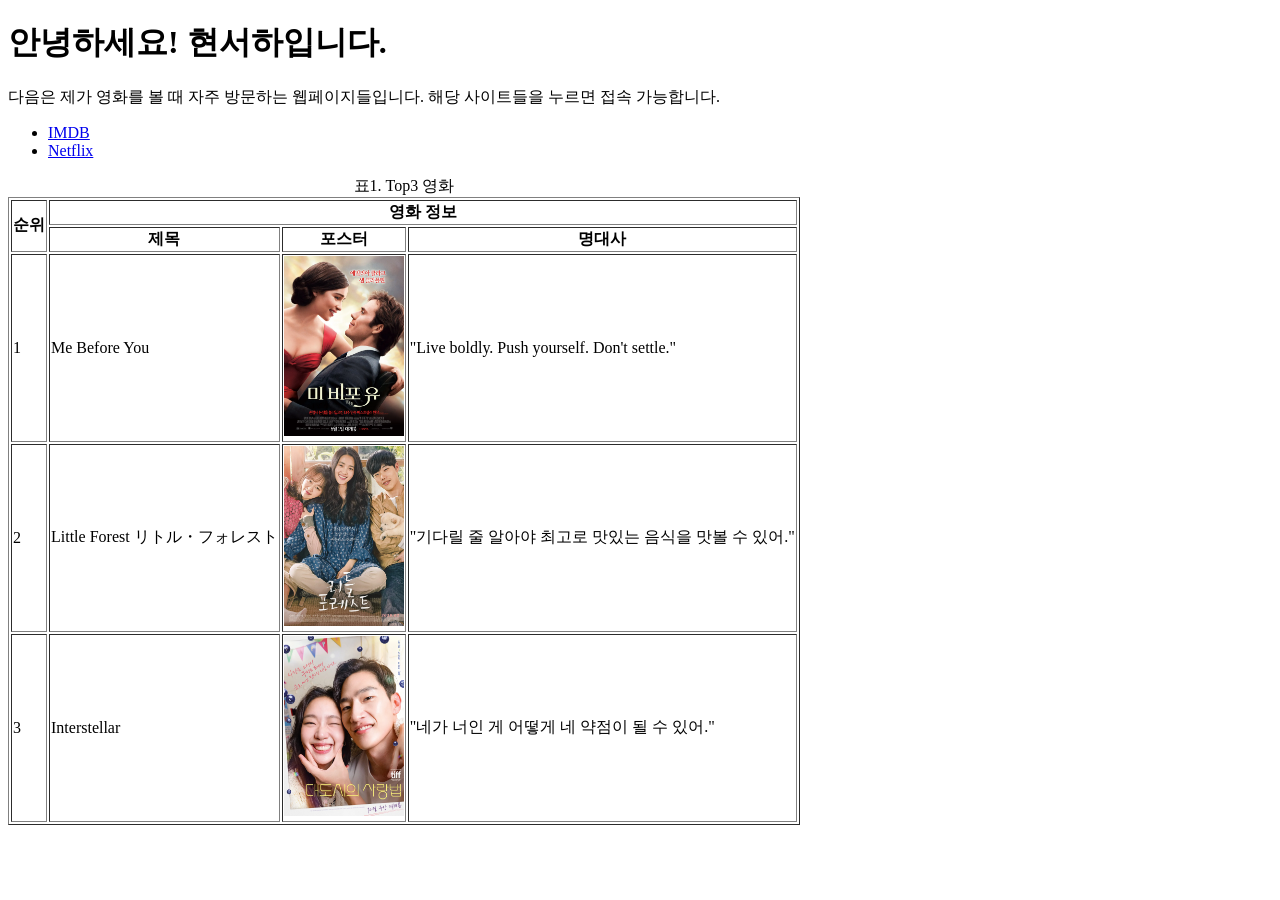
<file: LAB1/index.html>
<!DOCTYPE html>
<html lang="ko">
<head>
    <meta charset="UTF-8">
    <title>My Top 3 Favorite Movies</title>
</head>
<body>

    <h1>안녕하세요! 현서하입니다.</h1>

    <p>다음은 제가 영화를 볼 때 자주 방문하는 웹페이지들입니다. 해당 사이트들을 누르면 접속 가능합니다.</p>

    <ul>
        <li><a href = "https://www.imdb.com">IMDB</a></li>
        <li><a href = "https://www.netflix.com/kr/">Netflix</a></li>
    </ul>

    <table border = "1">
        <caption>표1. Top3 영화</caption>
        <thead>
            <tr>
                <th rowspan = "2">순위</th>
                <th colspan = "3">영화 정보</th>
            </tr>
            <tr>
                <th>제목</th>
                <th>포스터</th>
                <th>명대사</th>
            </tr>
        </thead>
        <tbody>
            <tr>
                <td>1</td>
                <td>Me Before You</td>
                <td>
                    <img
                        src = "meBeforeYou.jpg"
                        alt = "Me Before You poster"
                        width = "120"
                        height = "180"
                    />
                </td>
                <td>"Live boldly. Push yourself. Don't settle."</td>
            </tr>
            <tr>
                <td>2</td>
                <td>Little Forest リトル・フォレスト</td>
                <td>
                    <img
                        src="littleForest.jpg"
                        alt="Little Forest poster"
                        width="120"
                        height="180"
                    />
                </td>
                <td>"기다릴 줄 알아야 최고로 맛있는 음식을 맛볼 수 있어."</td>
            </tr>
            <tr>
                <td>3</td>
                <td>Interstellar</td>
                <td>
                    <img
                        src="loveInTheBigCity.jpg"
                        alt="Love in the Big City poster"
                        width="120"
                        height="180"
                    />
                </td>
                <td>"네가 너인 게 어떻게 네 약점이 될 수 있어."</td>
            </tr>
        </tbody>
    </table>

</body>
</html>
</file>
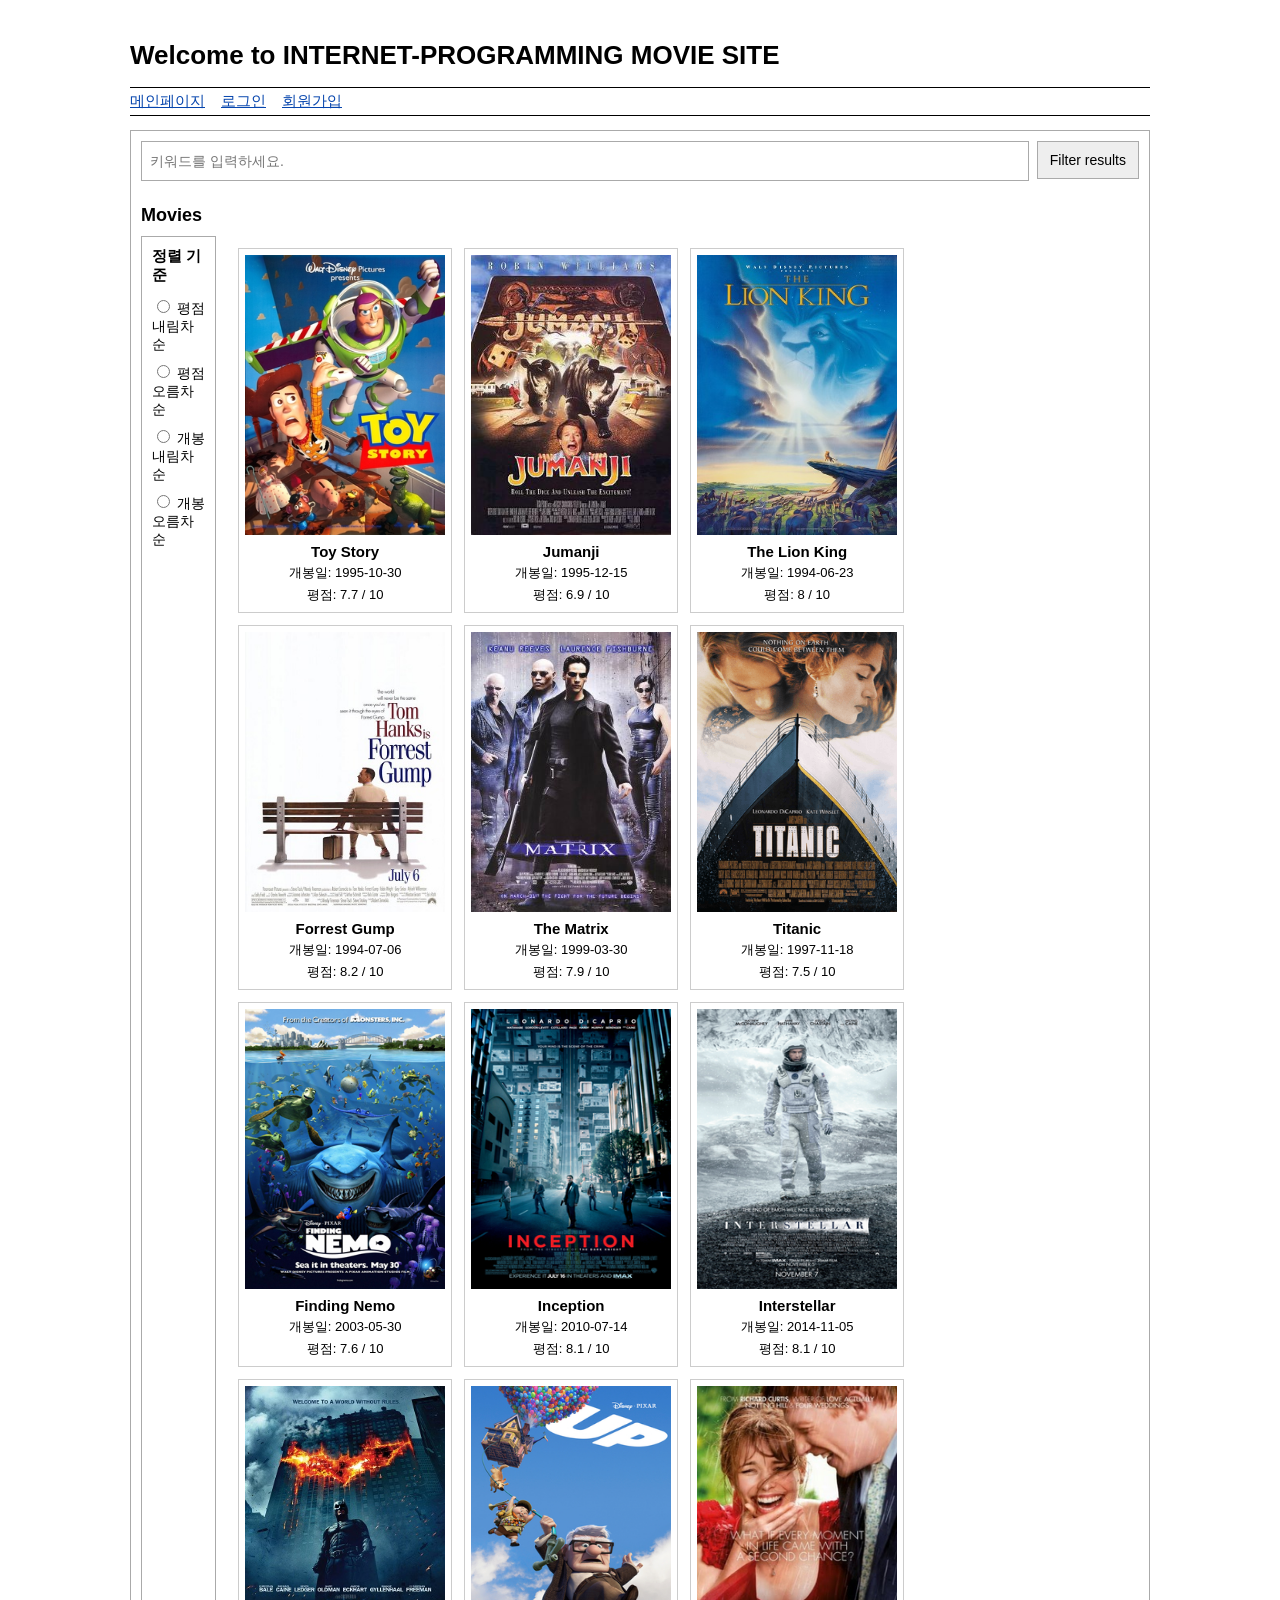
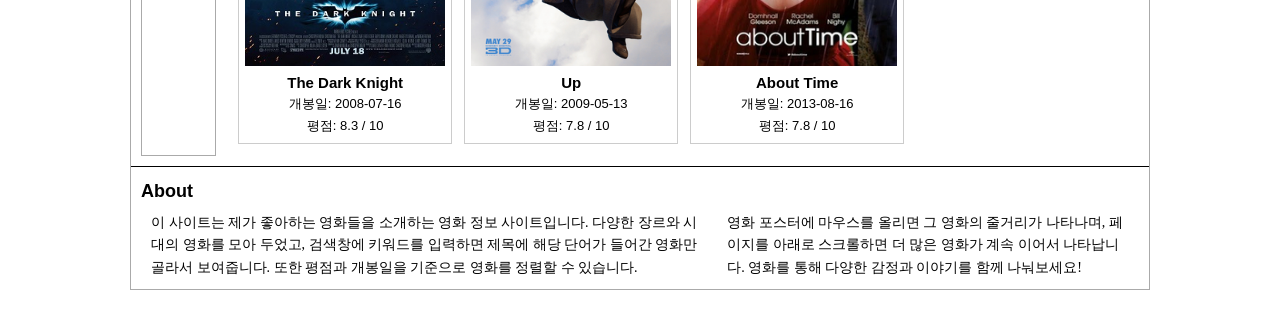
<file: LAB4/index.html>
<!DOCTYPE html>

<html>
    <head>
        <meta charset="UTF-8">
        <title>Main Page</title>
        <link rel="stylesheet" type="text/css" href="main.css">

        <script>
            // 전역 변수
            let allMovies = [];
            let viewMovies = [];
            let counter = 0;

            const PAGE_SIZE = 6;

            // 페이지가 로드되면 영화 불러오기
            document.addEventListener("DOMContentLoaded", function() {
                loadMovies();

                document.getElementById("filter-btn").addEventListener("click", applyFilter);

                let sortRadios = document.querySelectorAll(".sort-radio");
                for (let i = 0; i < sortRadios.length; i++) {
                    sortRadios[i].addEventListener("change", applyFilter);
                }

                // 무한 스크롤
                window.onscroll = function() {
                    if (window.innerHeight + window.scrollY >= document.body.offsetHeight) {
                        showNextMovies();
                    }
                };
            });

            // Fetch API로 product.json 불러오기
            function loadMovies() {
                fetch("product.json")
                    .then(checkStatus)
                    .then(response => response.json())
                    .then(processData)
                    .catch(handleError);
            }

            function checkStatus(response) {
                if (response.ok) {
                    return response;
                } else {
                    throw Error("Error in request");
                }
            }

            // 불러온 데이터 처리
            function processData(data) {
                allMovies = data;
                applyFilter();
            }

            // 에러 처리
            function handleError(error) {
                console.log("Fetch problem: " + error.message);
            }

            // 검색 + 정렬 적용
            function applyFilter() {
                let keyword = document.getElementById("search-input").value;

                let pattern = new RegExp(keyword, "i");
                viewMovies = allMovies.filter(function(movie) {
                    return movie.title.search(pattern) !== -1;
                });

                let sortValue = "";
                let sortRadios = document.querySelectorAll(".sort-radio");
                for (let i = 0; i < sortRadios.length; i++) {
                    if (sortRadios[i].checked) {
                        sortValue = sortRadios[i].value;
                    }
                }

                if (sortValue === "rating-desc") {
                    viewMovies.sort(function(a, b) { return b.rating - a.rating; });
                } else if (sortValue === "rating-asc") {
                    viewMovies.sort(function(a, b) { return a.rating - b.rating; });
                } else if (sortValue === "date-desc") {
                    viewMovies.sort(function(a, b) {
                        if (a.release_date < b.release_date) { return 1; }
                        if (a.release_date > b.release_date) { return -1; }
                        return 0;
                    });
                } else if (sortValue === "date-asc") {
                    viewMovies.sort(function(a, b) {
                        if (a.release_date < b.release_date) { return -1; }
                        if (a.release_date > b.release_date) { return 1; }
                        return 0;
                    });
                }

                document.getElementById("movie-list").innerHTML = "";
                counter = 0;
                showNextMovies();
            }

            // 무한 스크롤
            function showNextMovies() {
                let start = counter;
                let end = counter + PAGE_SIZE;
                let nextMovies = viewMovies.slice(start, end);
                counter = end;

                nextMovies.forEach(addMovieCard);
            }

            function addMovieCard(movie) {
                let card = document.createElement("div");
                card.className = "movie-card";

                let imgWrapper = document.createElement("div");
                imgWrapper.className = "movie-img-wrapper";

                let img = document.createElement("img");
                img.src = movie.poster;
                img.alt = movie.title;
                img.className = "movie-img";

                let overlay = document.createElement("div");
                overlay.className = "movie-overlay";
                overlay.innerHTML = "줄거리: " + movie.overview;

                imgWrapper.onmouseover = function() {
                    overlay.style.display = "block";
                };
                imgWrapper.onmouseout = function() {
                    overlay.style.display = "none";
                };

                imgWrapper.appendChild(img);
                imgWrapper.appendChild(overlay);

                let title = document.createElement("p");
                title.className = "movie-title";
                title.innerHTML = movie.title;

                let date = document.createElement("p");
                date.className = "movie-info";
                date.innerHTML = "개봉일: " + movie.release_date;

                let rating = document.createElement("p");
                rating.className = "movie-info";
                rating.innerHTML = "평점: " + movie.rating + " / 10";

                card.appendChild(imgWrapper);
                card.appendChild(title);
                card.appendChild(date);
                card.appendChild(rating);

                document.getElementById("movie-list").appendChild(card);
            }
        </script>
    </head>
    <body>

        <div class="header-wrapper">
            <header class="page-header-index">
                <h1 class="header-text">Welcome to INTERNET-PROGRAMMING MOVIE SITE</h1>
            </header>
        </div>

        <!-- Navigation -->
        <nav class="main-nav">
            <a href="index.html">메인페이지</a>
            <a href="login.html">로그인</a>
            <a href="signup.html">회원가입</a>
        </nav>

        <!-- Main Content Wrapper -->
        <div class="main-content">

            <!-- Search Bar -->
            <div class="search-bar">
                <input type="text" id="search-input" class="search-input"
                       placeholder="키워드를 입력하세요." />
                <button type="button" id="filter-btn" class="filter-btn">Filter results</button>
            </div>

            <!-- Movies Section -->
            <div class="movies-section">
                <h2 class="section-title">Movies</h2>

                <!-- Movies Body -->
                <div class="movies-body">

                    <!-- Sort Box -->
                    <div class="sort-box">
                        <p class="sort-title">정렬 기준</p>
                        <label class="sort-option">
                            <input type="radio" name="sort" value="rating-desc" class="sort-radio" /> 평점 내림차순
                        </label>
                        <label class="sort-option">
                            <input type="radio" name="sort" value="rating-asc" class="sort-radio" /> 평점 오름차순
                        </label>
                        <label class="sort-option">
                            <input type="radio" name="sort" value="date-desc" class="sort-radio" /> 개봉 내림차순
                        </label>
                        <label class="sort-option">
                            <input type="radio" name="sort" value="date-asc" class="sort-radio" /> 개봉 오름차순
                        </label>
                    </div>

                    <!-- Movie List (영화 카드들이 JS로 추가되는 영역) -->
                    <div class="movie-row" id="movie-list"></div>

                </div>
            </div>

            <!-- About Section -->
            <div class="about-section">
                <h2 class="section-title">About</h2>
                <!-- About Content -->
                <div class="about-content">
                    <p class="about-text">이 사이트는 제가 좋아하는 영화들을 소개하는 영화 정보 사이트입니다. 다양한 장르와 시대의 영화를 모아 두었고, 검색창에 키워드를 입력하면 제목에 해당 단어가 들어간 영화만 골라서 보여줍니다. 또한 평점과 개봉일을 기준으로 영화를 정렬할 수 있습니다.</p>
                    <p class="about-text">영화 포스터에 마우스를 올리면 그 영화의 줄거리가 나타나며, 페이지를 아래로 스크롤하면 더 많은 영화가 계속 이어서 나타납니다. 영화를 통해 다양한 감정과 이야기를 함께 나눠보세요!</p>
                </div>
            </div>
        </div>
    </body>
</html>
</file>
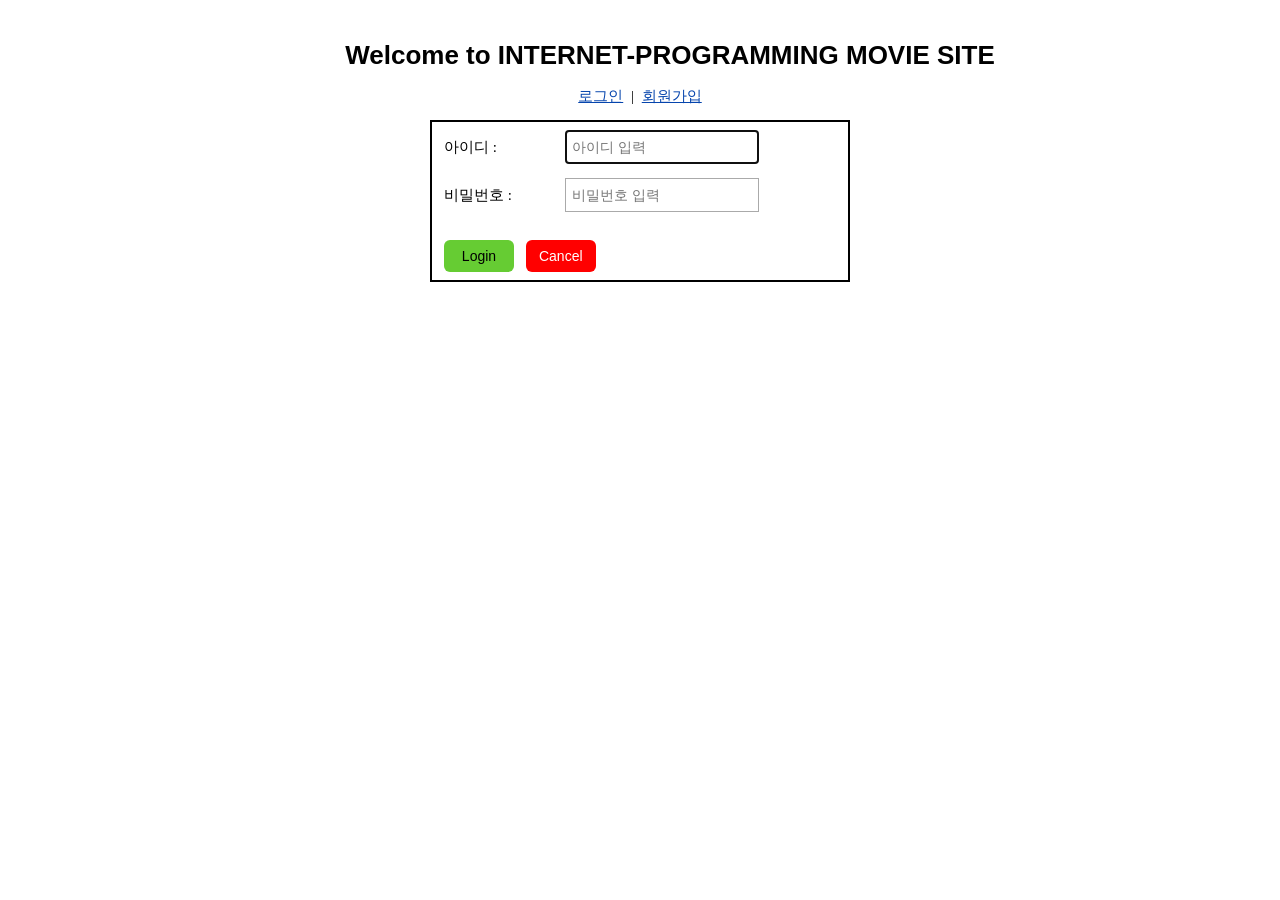
<file: LAB2/login.html>
<!DOCTYPE html>
<!-- login.html -->

<html>
    <head>
        <meta charset="UTF-8">
        <title>Movie Site - Login</title>
        <link rel="stylesheet" type="text/css" href="main.css">
    </head>
    <body>

        <!-- Page Header -->
        <header class="page-header">
            <h1>Welcome to INTERNET-PROGRAMMING MOVIE SITE</h1>
        </header>

        <!-- Navigation -->
        <nav class="nav-links">
            <a href="login.html">로그인</a>
            |
            <a href="signup.html">회원가입</a>
        </nav>

        <!-- Login Form -->
        <form method="GET" action="#">
            <table class="form-table">
                <tbody>

                    <!-- 아이디 -->
                    <tr>
                        <td><label for="userid">아이디 :</label></td>
                        <td><input type="text" id="userid" name="userid"
                                   placeholder="아이디 입력"
                                   autofocus required /></td>
                    </tr>

                    <!-- 비밀번호 -->
                    <tr>
                        <td><label for="password">비밀번호 :</label></td>
                        <td><input type="password" id="password" name="password"
                                    placeholder="비밀번호 입력"
                                   required /></td>
                    </tr>

                    <!-- 버튼 -->
                    <tr>
                        <td colspan="2" class="btn-td">
                            <input type="submit" value="Login" class="btn-signup" />
                            <input type="reset" value="Cancel" class="btn-cancel" />
                        </td>
                    </tr>
                </tbody>
            </table>
        </form>

    </body>
</html>
</file>
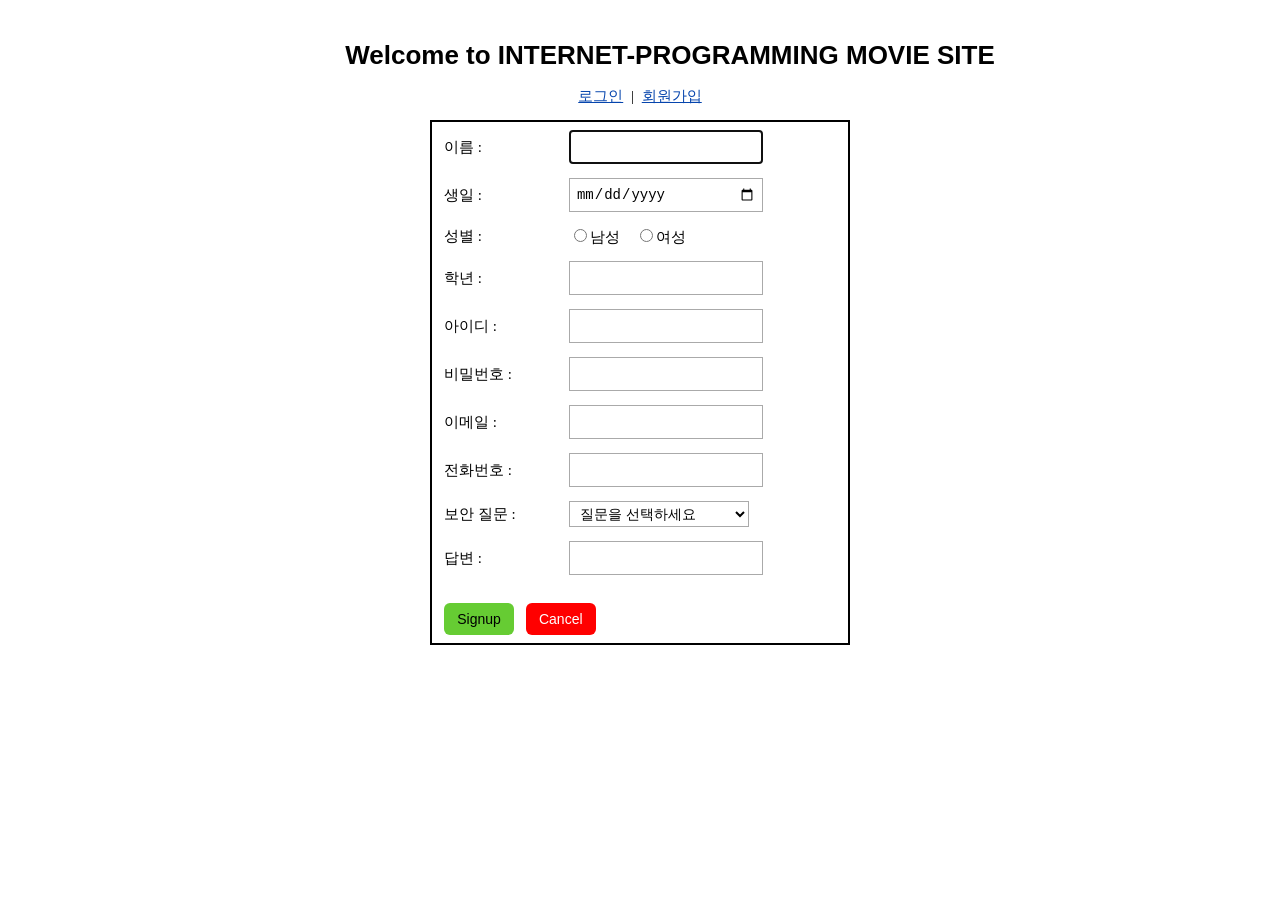
<file: LAB2/signup.html>
<!DOCTYPE html>
<!-- signup.html -->

<html>
    <head>
        <meta charset="UTF-8">
        <title>Movie Site - Sign up</title>
        <link rel="stylesheet" type="text/css" href="main.css">
    </head>
    <body>

        <!-- Page Header -->
        <header class="page-header">
            <h1>Welcome to INTERNET-PROGRAMMING MOVIE SITE</h1>
        </header>

        <!-- Navigation -->
        <nav class="nav-links">
            <a href="login.html">로그인</a>
            |
            <a href="signup.html">회원가입</a>
        </nav>

        <!-- Signup Form -->
        <form method="GET" action="#">
            <table class="form-table">
                <tbody>

                    <!-- 이름 -->
                    <tr>
                        <td><label for="name">이름 :</label></td>
                        <td><input type="text" id="name" name="name"
                                   autofocus required /></td>
                    </tr>

                    <!-- 생일 -->
                    <tr>
                        <td><label for="birthday">생일 :</label></td>
                        <td><input type="date" id="birthday" name="birthday"
                                   placeholder="연도-월-일"
                                   required /></td>
                    </tr>

                    <!-- 성별 -->
                    <tr>
                        <td>성별 :</td>
                        <td>
                            <label for="male"><input type="radio" id="male" name="gender" value="male" required />남성</label>
                            &nbsp;&nbsp;
                            <label for="female"><input type="radio" id="female" name="gender" value="female" />여성</label>
                        </td>
                    </tr>

                    <!-- 학년 -->
                    <tr>
                        <td><label for="year">학년 :</label></td>
                        <td><input type="number" id="year" name="year"
                                   min="1" max="4" step="1"
                                   class="input-spinner"
                                   required /></td>
                    </tr>

                    <!-- 아이디 -->
                    <tr>
                        <td><label for="userid">아이디 :</label></td>
                        <td><input type="text" id="userid" name="userid"
                                   required /></td>
                    </tr>

                    <!-- 비밀번호 -->
                    <tr>
                        <td><label for="password">비밀번호 :</label></td>
                        <td><input type="password" id="password" name="password"
                                   required /></td>
                    </tr>

                    <!-- 이메일 -->
                    <tr>
                        <td><label for="email">이메일 :</label></td>
                        <td><input type="email" id="email" name="email"
                                   required autocomplete="on" /></td>
                    </tr>

                    <!-- 전화번호 -->
                    <tr>
                        <td><label for="tel">전화번호 :</label></td>
                        <td><input type="tel" id="tel" name="tel"
                                   pattern="\d{3}-\d{3,4}-\d{4}"
                                   required /></td>
                    </tr>

                    <!-- 보안 질문 -->
                    <tr>
                        <td><label for="secq">보안 질문 :</label></td>
                        <td>
                            <select id="secq" name="secq" required>
                                <option value="">질문을 선택하세요</option>
                                <option value="genre">좋아하는 영화 장르는?</option>
                                <option value="city">태어난 도시는?</option>
                                <option value="school">초등학교 이름은?</option>
                                <option value="food">좋아하는 음식은?</option>
                            </select>
                        </td>
                    </tr>

                    <!-- 답변 -->
                    <tr>
                        <td><label for="answer">답변 :</label></td>
                        <td><input type="text" id="answer" name="answer"
                                   required /></td>
                    </tr>

                    <!-- 버튼 -->
                    <tr>
                        <td colspan="2" class="btn-td">
                            <input type="submit" value="Signup" class="btn-signup" />
                            <input type="reset" value="Cancel" class="btn-cancel" />
                        </td>
                    </tr>

                </tbody>
            </table>
        </form>

    </body>
</html>
</file>
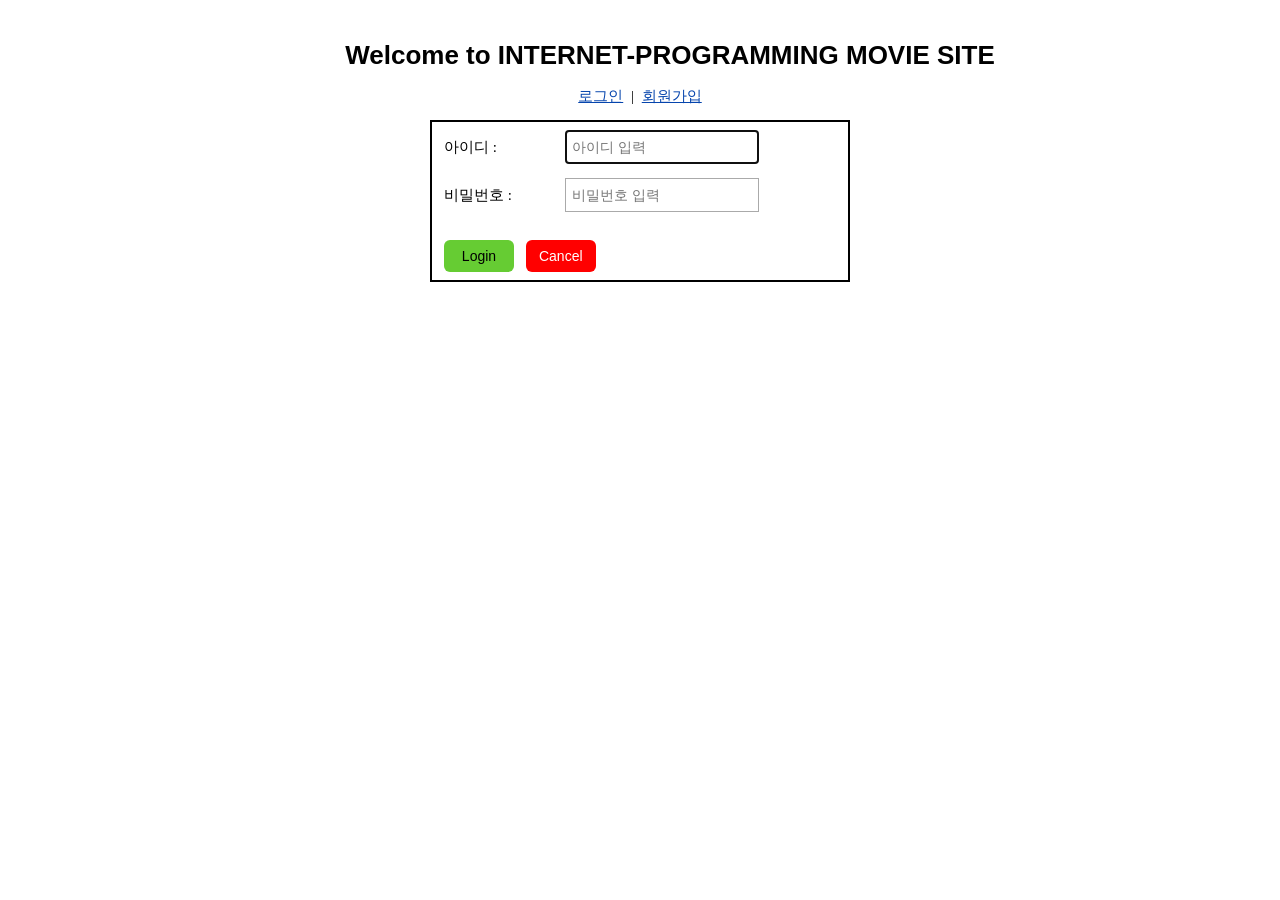
<file: LAB3/login.html>
<!DOCTYPE html>
<!-- login.html -->

<html>
    <head>
        <meta charset="UTF-8">
        <title>Login</title>
        <link rel="stylesheet" type="text/css" href="main.css">
    </head>
    <body>

        <!-- Page Header -->
        <header class="page-header">
            <h1>Welcome to INTERNET-PROGRAMMING MOVIE SITE</h1>
        </header>

        <!-- Navigation -->
        <nav class="nav-links">
            <a href="login.html">로그인</a>
            |
            <a href="signup.html">회원가입</a>
        </nav>

        <!-- Login Form -->
        <form method="GET" action="#">
            <table class="form-table">
                <tbody>

                    <!-- 아이디 -->
                    <tr>
                        <td><label for="userid">아이디 :</label></td>
                        <td><input type="text" id="userid" name="userid"
                                   placeholder="아이디 입력"
                                   autofocus required /></td>
                    </tr>

                    <!-- 비밀번호 -->
                    <tr>
                        <td><label for="password">비밀번호 :</label></td>
                        <td><input type="password" id="password" name="password"
                                    placeholder="비밀번호 입력"
                                   required /></td>
                    </tr>

                    <!-- 버튼 -->
                    <tr>
                        <td colspan="2" class="btn-td">
                            <input type="submit" value="Login" class="btn-signup" />
                            <input type="reset" value="Cancel" class="btn-cancel" />
                        </td>
                    </tr>
                </tbody>
            </table>
        </form>

    </body>
</html>
</file>
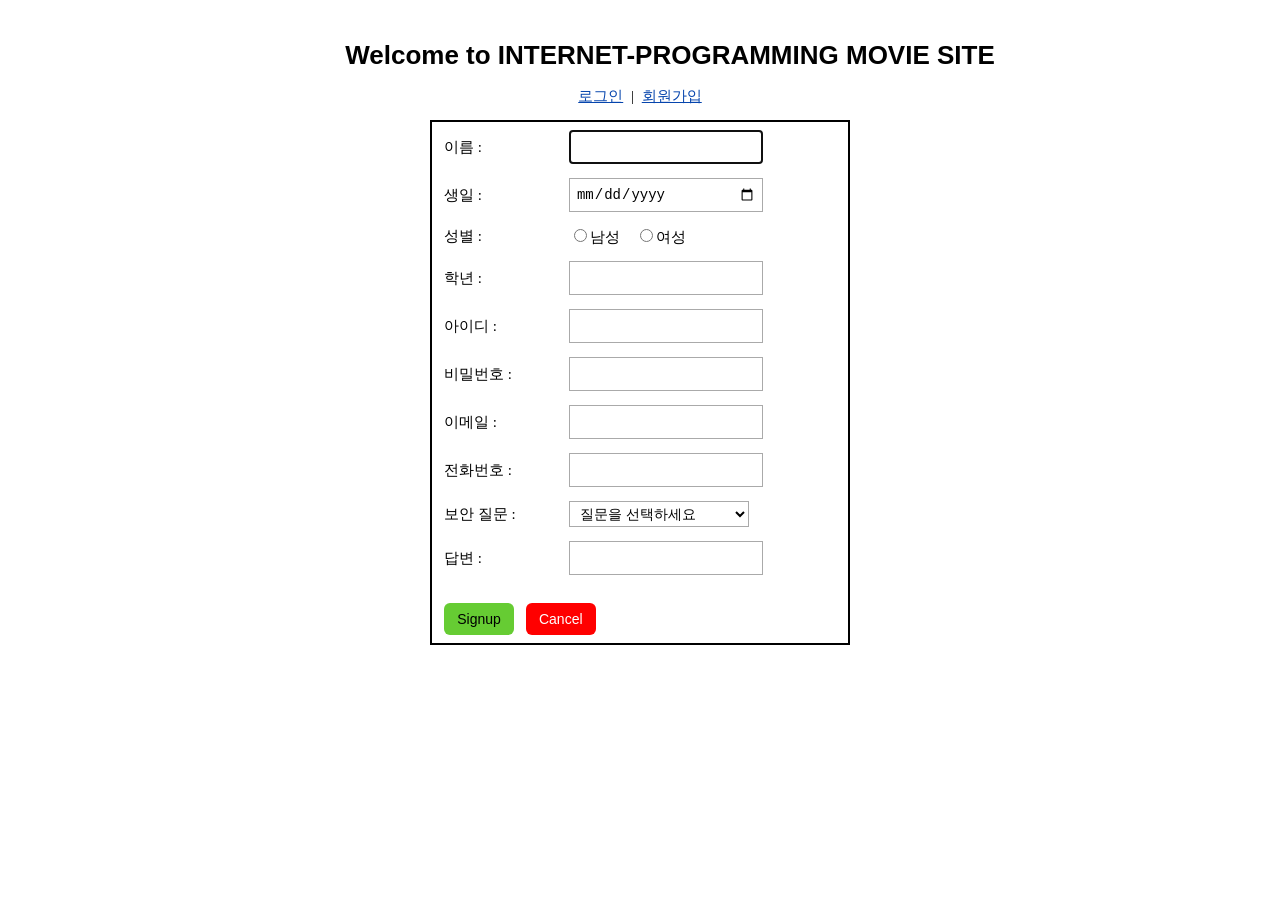
<file: LAB3/signup.html>
<!DOCTYPE html>
<!-- signup.html -->

<html>
    <head>
        <meta charset="UTF-8">
        <title>Sign up</title>
        <link rel="stylesheet" type="text/css" href="main.css">
    </head>
    <body>

        <!-- Page Header -->
        <header class="page-header">
            <h1>Welcome to INTERNET-PROGRAMMING MOVIE SITE</h1>
        </header>

        <!-- Navigation -->
        <nav class="nav-links">
            <a href="login.html">로그인</a>
            |
            <a href="signup.html">회원가입</a>
        </nav>

        <!-- Signup Form -->
        <form method="GET" action="#">
            <table class="form-table">
                <tbody>

                    <!-- 이름 -->
                    <tr>
                        <td><label for="name">이름 :</label></td>
                        <td><input type="text" id="name" name="name"
                                   autofocus required /></td>
                    </tr>

                    <!-- 생일 -->
                    <tr>
                        <td><label for="birthday">생일 :</label></td>
                        <td><input type="date" id="birthday" name="birthday"
                                   placeholder="연도-월-일"
                                   required /></td>
                    </tr>

                    <!-- 성별 -->
                    <tr>
                        <td>성별 :</td>
                        <td>
                            <label for="male"><input type="radio" id="male" name="gender" value="male" required />남성</label>
                            &nbsp;&nbsp;
                            <label for="female"><input type="radio" id="female" name="gender" value="female" />여성</label>
                        </td>
                    </tr>

                    <!-- 학년 -->
                    <tr>
                        <td><label for="year">학년 :</label></td>
                        <td><input type="number" id="year" name="year"
                                   min="1" max="4" step="1"
                                   class="input-spinner"
                                   required /></td>
                    </tr>

                    <!-- 아이디 -->
                    <tr>
                        <td><label for="userid">아이디 :</label></td>
                        <td><input type="text" id="userid" name="userid"
                                   required /></td>
                    </tr>

                    <!-- 비밀번호 -->
                    <tr>
                        <td><label for="password">비밀번호 :</label></td>
                        <td><input type="password" id="password" name="password"
                                   required /></td>
                    </tr>

                    <!-- 이메일 -->
                    <tr>
                        <td><label for="email">이메일 :</label></td>
                        <td><input type="email" id="email" name="email"
                                   required autocomplete="on" /></td>
                    </tr>

                    <!-- 전화번호 -->
                    <tr>
                        <td><label for="tel">전화번호 :</label></td>
                        <td><input type="tel" id="tel" name="tel"
                                   pattern="\d{3}-\d{3,4}-\d{4}"
                                   required /></td>
                    </tr>

                    <!-- 보안 질문 -->
                    <tr>
                        <td><label for="secq">보안 질문 :</label></td>
                        <td>
                            <select id="secq" name="secq" required>
                                <option value="">질문을 선택하세요</option>
                                <option value="genre">좋아하는 영화 장르는?</option>
                                <option value="city">태어난 도시는?</option>
                                <option value="school">초등학교 이름은?</option>
                                <option value="food">좋아하는 음식은?</option>
                            </select>
                        </td>
                    </tr>

                    <!-- 답변 -->
                    <tr>
                        <td><label for="answer">답변 :</label></td>
                        <td><input type="text" id="answer" name="answer"
                                   required /></td>
                    </tr>

                    <!-- 버튼 -->
                    <tr>
                        <td colspan="2" class="btn-td">
                            <input type="submit" value="Signup" class="btn-signup" />
                            <input type="reset" value="Cancel" class="btn-cancel" />
                        </td>
                    </tr>

                </tbody>
            </table>
        </form>

    </body>
</html>
</file>
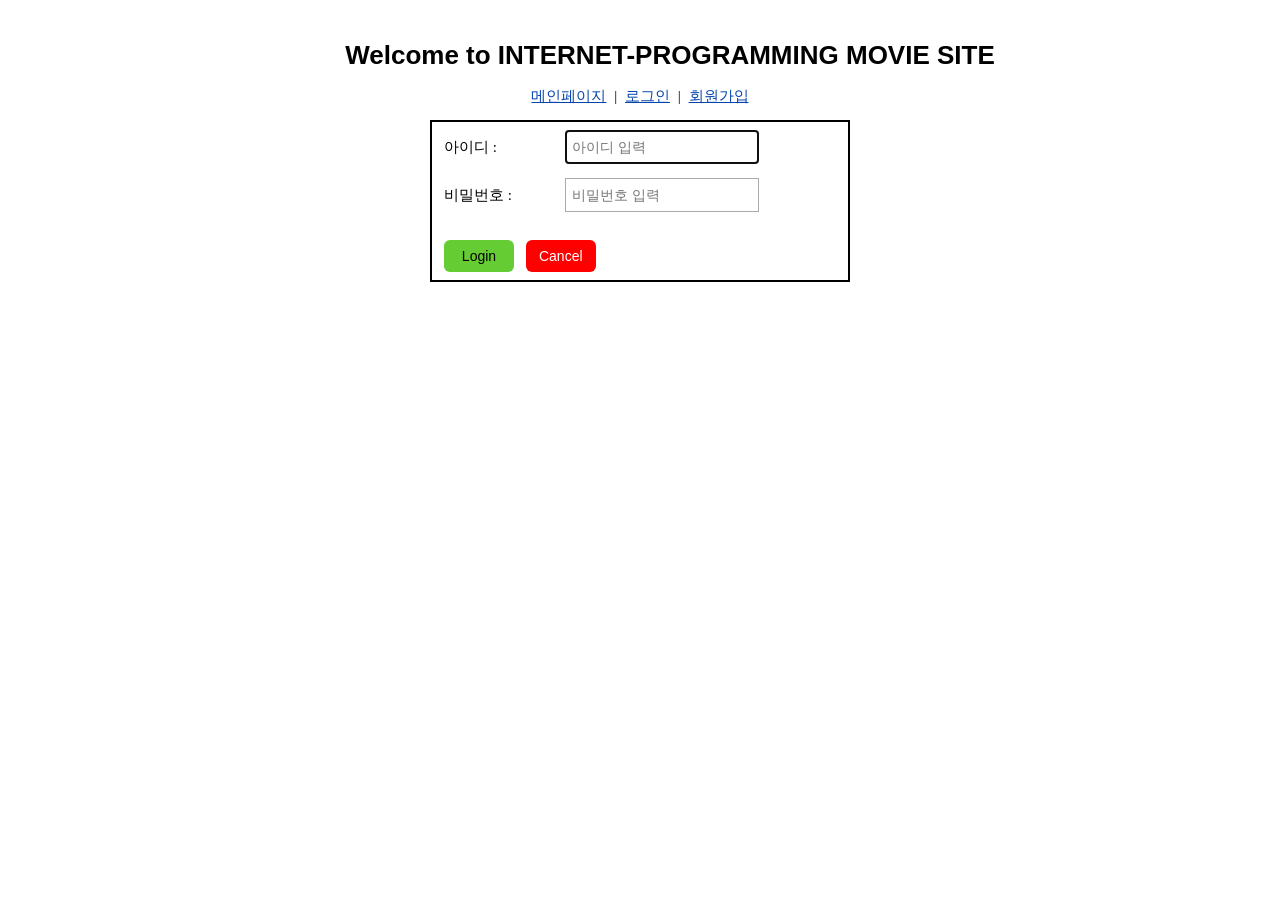
<file: LAB4/login.html>
<!DOCTYPE html>

<html>
    <head>
        <meta charset="UTF-8">
        <title>Login</title>
        <link rel="stylesheet" type="text/css" href="main.css">
    </head>
    <body>

        <header class="page-header">
            <h1>Welcome to INTERNET-PROGRAMMING MOVIE SITE</h1>
        </header>

        <nav class="nav-links">
            <a href="index.html">메인페이지</a>
            |
            <a href="login.html">로그인</a>
            |
            <a href="signup.html">회원가입</a>
        </nav>

        <form method="GET" action="#">
            <table class="form-table">
                <tbody>

                    <!-- 아이디 -->
                    <tr>
                        <td><label for="userid">아이디 :</label></td>
                        <td><input type="text" id="userid" name="userid"
                                   placeholder="아이디 입력"
                                   autofocus required /></td>
                    </tr>

                    <!-- 비밀번호 -->
                    <tr>
                        <td><label for="password">비밀번호 :</label></td>
                        <td><input type="password" id="password" name="password"
                                    placeholder="비밀번호 입력"
                                   required /></td>
                    </tr>

                    <!-- 버튼 -->
                    <tr>
                        <td colspan="2" class="btn-td">
                            <input type="submit" value="Login" class="btn-signup" />
                            <input type="reset" value="Cancel" class="btn-cancel" />
                        </td>
                    </tr>
                </tbody>
            </table>
        </form>

    </body>
</html>
</file>
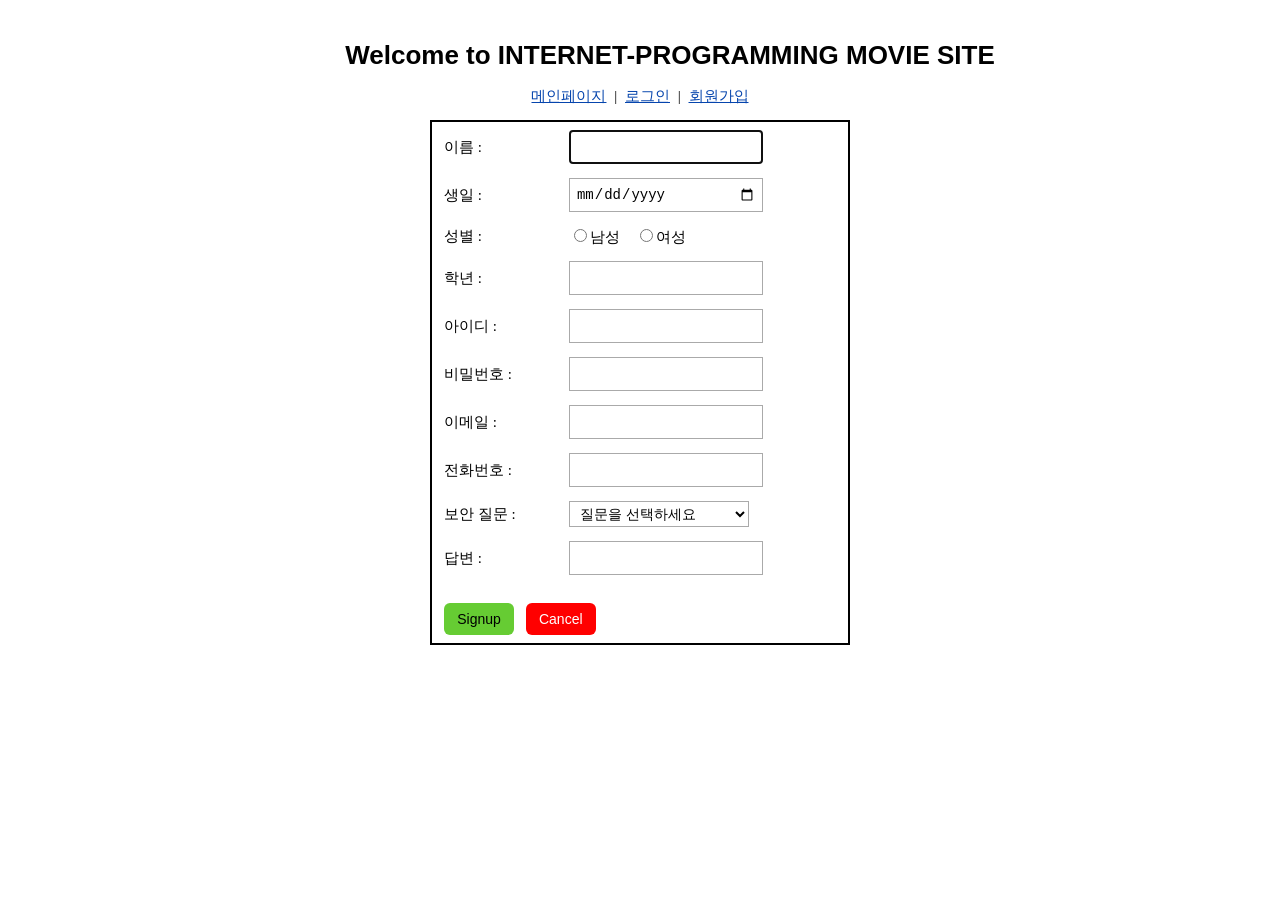
<file: LAB4/signup.html>
<!DOCTYPE html>

<html>
    <head>
        <meta charset="UTF-8">
        <title>Sign up</title>
        <link rel="stylesheet" type="text/css" href="main.css">
    </head>
    <body>

        <header class="page-header">
            <h1>Welcome to INTERNET-PROGRAMMING MOVIE SITE</h1>
        </header>

        <nav class="nav-links">
            <a href="index.html">메인페이지</a>
            |
            <a href="login.html">로그인</a>
            |
            <a href="signup.html">회원가입</a>
        </nav>

        <form method="GET" action="#">
            <table class="form-table">
                <tbody>

                    <!-- 이름 -->
                    <tr>
                        <td><label for="name">이름 :</label></td>
                        <td><input type="text" id="name" name="name"
                                   autofocus required /></td>
                    </tr>

                    <!-- 생일 -->
                    <tr>
                        <td><label for="birthday">생일 :</label></td>
                        <td><input type="date" id="birthday" name="birthday"
                                   placeholder="연도-월-일"
                                   required /></td>
                    </tr>

                    <!-- 성별 -->
                    <tr>
                        <td>성별 :</td>
                        <td>
                            <label for="male"><input type="radio" id="male" name="gender" value="male" required />남성</label>
                            &nbsp;&nbsp;
                            <label for="female"><input type="radio" id="female" name="gender" value="female" />여성</label>
                        </td>
                    </tr>

                    <!-- 학년 -->
                    <tr>
                        <td><label for="year">학년 :</label></td>
                        <td><input type="number" id="year" name="year"
                                   min="1" max="4" step="1"
                                   class="input-spinner"
                                   required /></td>
                    </tr>

                    <!-- 아이디 -->
                    <tr>
                        <td><label for="userid">아이디 :</label></td>
                        <td><input type="text" id="userid" name="userid"
                                   required /></td>
                    </tr>

                    <!-- 비밀번호 -->
                    <tr>
                        <td><label for="password">비밀번호 :</label></td>
                        <td><input type="password" id="password" name="password"
                                   required /></td>
                    </tr>

                    <!-- 이메일 -->
                    <tr>
                        <td><label for="email">이메일 :</label></td>
                        <td><input type="email" id="email" name="email"
                                   required autocomplete="on" /></td>
                    </tr>

                    <!-- 전화번호 -->
                    <tr>
                        <td><label for="tel">전화번호 :</label></td>
                        <td><input type="tel" id="tel" name="tel"
                                   pattern="\d{3}-\d{3,4}-\d{4}"
                                   required /></td>
                    </tr>

                    <!-- 보안 질문 -->
                    <tr>
                        <td><label for="secq">보안 질문 :</label></td>
                        <td>
                            <select id="secq" name="secq" required>
                                <option value="">질문을 선택하세요</option>
                                <option value="genre">좋아하는 영화 장르는?</option>
                                <option value="city">태어난 도시는?</option>
                                <option value="school">초등학교 이름은?</option>
                                <option value="food">좋아하는 음식은?</option>
                            </select>
                        </td>
                    </tr>

                    <!-- 답변 -->
                    <tr>
                        <td><label for="answer">답변 :</label></td>
                        <td><input type="text" id="answer" name="answer"
                                   required /></td>
                    </tr>

                    <!-- 버튼 -->
                    <tr>
                        <td colspan="2" class="btn-td">
                            <input type="submit" value="Signup" class="btn-signup" />
                            <input type="reset" value="Cancel" class="btn-cancel" />
                        </td>
                    </tr>

                </tbody>
            </table>
        </form>

    </body>
</html>
</file>
<file: LAB4/main.css>
/* ===== Body & General ===== */
body {
    font-family: 'Times New Roman', Times, serif;
    font-size: 16px;
    background-color: #ffffff;
    margin: 0;
    padding: 30px;
    color: #000000;
    text-align: center;
}

/* ===== Header Animation ===== */
.header-wrapper {
    width: 1020px;
    margin: 0 auto;
    overflow: hidden;
}

.page-header-index {
    text-align: left;
    background-color: #ffffff;
    padding: 10px 0;
    margin-bottom: 6px;
    border: none;
    width: 100%;
}

.page-header {
    text-align: center;
    background-color: #ffffff;
    padding: 10px 30px;
    margin-bottom: 6px;
    border: none;
    width: 100%;
}

.page-header h1 {
    font-size: 26px;
    font-family: 'Arial', 'Helvetica', sans-serif;
    color: #000000;
    margin: 0;
}

.header-text {
    font-size: 26px;
    font-family: 'Arial', 'Helvetica', sans-serif;
    color: #000000;
    margin: 0;
    animation-name: slideFromRight;
    animation-duration: 2s;
    animation-timing-function: ease-out;
}

@keyframes slideFromRight {
    from {
        transform: translateX(100%);
    }
    to {
        transform: translateX(0%);
    }
}

/* ===== Navigation ===== */
.main-nav {
    display: flex;
    flex-direction: row;
    flex-wrap: nowrap;
    justify-content: flex-start;
    width: 1020px;
    margin: 0 auto 14px auto;
    border-top: 1px solid #000000;
    border-bottom: 1px solid #000000;
    padding: 4px 0;
}

.main-nav a {
    flex-grow: 0;
    color: #0645ad;
    text-decoration: underline;
    margin-right: 16px;
    font-size: 15px;
    font-family: 'Arial', sans-serif;
}

.main-nav a:hover {
    color: #cc0000;
}

/* ===== Main Content Wrapper ===== */
.main-content {
    display: flex;
    flex-direction: column;
    width: 1018px;
    margin: 0 auto;
    border: 1px solid #aaaaaa;
}

/* ===== Movies Section ===== */
.movies-section {
    display: flex;
    flex-direction: column;
    border-bottom: 1px solid #000000;
    padding: 10px;
}

.section-title {
    font-size: 18px;
    font-family: 'Arial', sans-serif;
    font-weight: bold;
    text-align: left;
    margin: 4px 0 10px 0;
}

/* ===== Search Bar ===== */
.search-bar {
    display: flex;
    flex-direction: row;
    justify-content: flex-start;
    padding: 10px;
}

.search-input {
    flex-grow: 1;
    font-size: 14px;
    padding: 6px 8px;
    border: 1px solid #aaaaaa;
    height: 26px;
}

.filter-btn {
    font-size: 14px;
    font-family: 'Arial', sans-serif;
    padding: 6px 12px;
    margin-left: 8px;
    border: 1px solid #aaaaaa;
    background-color: #eeeeee;
    height: 38px;
}

.filter-btn:hover {
    background-color: #dddddd;
}

/* ===== Movies Body ===== */
.movies-body {
    display: flex;
    flex-direction: row;
    flex-wrap: nowrap;
}

/* ===== Sort Box ===== */
.sort-box {
    display: flex;
    flex-direction: column;
    width: 160px;
    border: 1px solid #aaaaaa;
    padding: 10px;
    margin-right: 10px;
}

.sort-title {
    font-size: 15px;
    font-family: 'Arial', sans-serif;
    font-weight: bold;
    text-align: left;
    margin: 0 0 8px 0;
}

.sort-option {
    font-size: 14px;
    font-family: 'Arial', sans-serif;
    text-align: left;
    margin: 4px 0;
}

/* ===== Movie Cards Row ===== */
.movie-row {
    display: flex;
    flex-direction: row;
    flex-wrap: wrap;
    justify-content: flex-start;
    flex-grow: 1;
    padding: 6px;
}

/* ===== Movie Card ===== */
.movie-card {
    display: flex;
    flex-direction: column;
    border: 1px solid #cccccc;
    width: 200px;
    margin: 6px;
    padding: 6px;
}

/* ===== Movie Image Wrapper ===== */
.movie-img-wrapper {
    position: relative;
    display: inline-block;
}

.movie-img {
    width: 200px;
    height: 280px;
    display: block;
}

/* hover 하면 나타나는 줄거리 오버레이 */
.movie-overlay {
    position: absolute;
    top: 0;
    left: 0;
    right: 0;
    bottom: 0;
    background-color: #000000;
    color: #ffffff;
    font-size: 13px;
    font-family: 'Arial', sans-serif;
    line-height: 1.5;
    text-align: left;
    display: none;
    padding: 12px;
}

.movie-title {
    font-size: 15px;
    font-family: 'Arial', sans-serif;
    font-weight: bold;
    text-align: center;
    margin: 8px 0 2px 0;
}

.movie-info {
    font-size: 13px;
    font-family: 'Arial', sans-serif;
    text-align: center;
    margin: 2px 0;
}

/* ===== About Section ===== */
.about-section {
    padding: 10px;
}

.about-content {
    display: flex;
    flex-direction: row;
    justify-content: space-between;
    text-align: left;
}

.about-text {
    flex-grow: 1;
    font-size: 14px;
    line-height: 1.6;
    margin: 0 10px;
}

/* ===== Navigation Links (for login/signup) ===== */
.nav-links {
    text-align: center;
    margin: 6px auto 14px auto;
    font-size: 15px;
}

.nav-links a {
    color: #0645ad;
    text-decoration: underline;
    margin: 0 4px;
}

.nav-links a:hover {
    color: #cc0000;
}

.nav-separator {
    color: #000000;
}

/* ===== Form Container Box ===== */
.form-container {
    width: 420px;
    margin: 0 auto;
    padding: 20px 40px 30px 40px;
    background-color: #ffffff;
    border: 2px solid #000000;
    text-align: left;
}

/* ===== Form Table ===== */
.form-table {
    border: 2px solid #000000;
    margin: auto;
    width: 420px;
}

.form-table td {
    padding: 6px 10px;
    font-size: 15px;
    text-align: left;
}

.form-table td input[type="text"],
.form-table td input[type="password"],
.form-table td input[type="email"],
.form-table td input[type="date"],
.form-table td input[type="tel"],
.form-table td input[type="number"],
.form-table td select {
    width: 180px;
    padding: 3px 6px;
    font-size: 14px;
    border: 1px solid #aaaaaa;
    height: 26px;
    background-color: #ffffff;
}

/* ===== Button TD ===== */
.form-table td.btn-td {
    text-align: left;
    padding-top: 20px;
}

/* ===== Form Row ===== */
.form-row {
    margin-bottom: 14px;
    font-size: 15px;
}

.form-row label {
    display: inline-block;
    width: 90px;
    font-family: 'Arial', sans-serif;
    color: #000000;
}

.form-row input[type="text"],
.form-row input[type="password"],
.form-row input[type="email"],
.form-row input[type="date"],
.form-row input[type="tel"],
.form-row input[type="number"],
.form-row input[type="search"],
.form-row select,
.form-row input[type="time"] {
    width: 180px;
    padding: 3px 6px;
    font-size: 14px;
    border: 1px solid #aaaaaa;
    height: 26px;
    background-color: #ffffff;
}

/* ===== Radio Buttons ===== */
.form-row .radio-group {
    display: inline-block;
    width: 180px;
}

/* ===== Buttons ===== */
.btn-signup {
    background-color: #66cc33;
    color: #000000;
    font-size: 14px;
    font-family: 'Arial', sans-serif;
    border: none;
    padding: 7px 12px;
    margin-right: 8px;
    height: 32px;
    width: 70px;
    border-radius: 6px;
}

.btn-cancel {
    background-color: #ff0000;
    color: #ffffff;
    font-size: 14px;
    font-family: 'Arial', sans-serif;
    border: none;
    padding: 7px 12px;
    height: 32px;
    width: 70px;
    border-radius: 6px;
}

.btn-signup:hover {
    background-color: #55bb22;
}

.btn-cancel:hover {
    background-color: #cc0000;
}

.btn-row {
    margin-top: 20px;
    text-align: left;
    padding-left: 0px;
}

/* MEDIA QUERIES */
/* ===== Case 1: ~ 480px ===== */
@media (max-width: 480px) {
    body {
        padding: 10px;
    }

    .header-wrapper {
        width: 100%;
    }

    .main-nav {
        width: 100%;
        flex-direction: column;
    }

    .main-nav a {
        margin: 4px 0;
    }

    .main-content {
        width: 100%;
    }

    .movies-body {
        flex-direction: column;
    }

    .sort-box {
        width: auto;
        margin-right: 0;
        margin-bottom: 10px;
    }

    .movie-card {
        width: 100%;
        margin: 6px 0;
    }

    .about-content {
        flex-direction: column;
    }

    .about-text {
        margin: 0 0 10px 0;
    }
}

/* ===== Case 2: 481px ~ 800px ===== */
@media (min-width: 481px) and (max-width: 800px) {
    body {
        padding: 15px;
    }

    .header-wrapper {
        width: 100%;
    }

    .main-nav {
        width: 100%;
        flex-direction: column;
    }

    .main-nav a {
        margin: 4px 0;
    }

    .main-content {
        width: 100%;
    }

    .movies-body {
        flex-direction: column;
    }

    .sort-box {
        width: auto;
        margin-right: 0;
        margin-bottom: 10px;
    }

    .about-content {
        flex-direction: column;
    }

    .about-text {
        margin: 0 0 10px 0;
    }
}

/* ===== Case 3: 801px ~ ===== */
@media (min-width: 801px) {
    .header-wrapper {
        width: 1020px;
    }

    .main-nav {
        width: 1020px;
        flex-direction: row;
    }

    .main-content {
        width: 1018px;
    }

    .movies-body {
        flex-direction: row;
    }

    .about-content {
        flex-direction: row;
    }
}
</file>
<file: LAB2/main.css>
/* main.css */

/* ===== Body & General ===== */
body {
    font-family: 'Times New Roman', Times, serif;
    font-size: 16px;
    background-color: #ffffff;
    margin: 0;
    padding: 30px;
    color: #000000;
    text-align: center;
}

/* ===== Page Header / Title ===== */
.page-header {
    text-align: center;
    background-color: #ffffff;
    padding: 10px 30px;
    margin-bottom: 6px;
    border: none;
    width: 100%;
}

.page-header h1 {
    font-size: 26px;
    font-family: 'Arial', 'Helvetica', sans-serif;
    color: #000000;
    margin: 0;
}

/* ===== Navigation Links ===== */
.nav-links {
    text-align: center;
    margin: 6px auto 14px auto;
    font-size: 15px;
}

.nav-links a {
    color: #0645ad;
    text-decoration: underline;
    margin: 0 4px;
}

.nav-links a:hover {
    color: #cc0000;
}

.nav-separator {
    color: #000000;
}

/* ===== Form Container Box ===== */
.form-container {
    width: 420px;
    margin: 0 auto;
    padding: 20px 40px 30px 40px;
    background-color: #ffffff;
    border: 2px solid #000000;
    text-align: left;
}

/* ===== Form Table ===== */
.form-table {
    border: 2px solid #000000;
    margin: auto;
    width: 420px;
}

.form-table td {
    padding: 6px 10px;
    font-size: 15px;
    text-align: left;
}

.form-table td input[type="text"],
.form-table td input[type="password"],
.form-table td input[type="email"],
.form-table td input[type="date"],
.form-table td input[type="tel"],
.form-table td input[type="number"],
.form-table td select {
    width: 180px;
    padding: 3px 6px;
    font-size: 14px;
    border: 1px solid #aaaaaa;
    height: 26px;
    background-color: #ffffff;
}

/* ===== Button TD ===== */
.form-table td.btn-td {
    text-align: left;
    padding-top: 20px;
}

/* ===== Form Row ===== */
.form-row {
    margin-bottom: 14px;
    font-size: 15px;
}

.form-row label {
    display: inline-block;
    width: 90px;
    font-family: 'Arial', sans-serif;
    color: #000000;
}

.form-row input[type="text"],
.form-row input[type="password"],
.form-row input[type="email"],
.form-row input[type="date"],
.form-row input[type="tel"],
.form-row input[type="number"],
.form-row input[type="search"],
.form-row select,
.form-row input[type="time"] {
    width: 180px;
    padding: 3px 6px;
    font-size: 14px;
    border: 1px solid #aaaaaa;
    height: 26px;
    background-color: #ffffff;
}

/* ===== Radio Buttons ===== */
.form-row .radio-group {
    display: inline-block;
    width: 180px;
}

/* ===== Buttons ===== */
.btn-signup {
    background-color: #66cc33;
    color: #000000;
    font-size: 14px;
    font-family: 'Arial', sans-serif;
    border: none;
    padding: 7px 12px;
    margin-right: 8px;
    height: 32px;
    width: 70px;
    border-radius: 6px;
}

.btn-cancel {
    background-color: #ff0000;
    color: #ffffff;
    font-size: 14px;
    font-family: 'Arial', sans-serif;
    border: none;
    padding: 7px 12px;
    height: 32px;
    width: 70px;
    border-radius: 6px;
}

.btn-signup:hover {
    background-color: #55bb22;
}

.btn-cancel:hover {
    background-color: #cc0000;
}

/* ===== Button Row ===== */
.btn-row {
    margin-top: 20px;
    text-align: left;
    padding-left: 0px;
}
</file>
<file: LAB3/main.css>
/* main.css */

/* ===== Body & General ===== */
body {
    font-family: 'Times New Roman', Times, serif;
    font-size: 16px;
    background-color: #ffffff;
    margin: 0;
    padding: 30px;
    color: #000000;
    text-align: center;
}

/* ===== Header Animation ===== */
.header-wrapper {
    width: 1020px;
    margin: 0 auto;
    overflow: hidden;
}

.page-header-index {
    text-align: left;
    background-color: #ffffff;
    padding: 10px 0;
    margin-bottom: 6px;
    border: none;
    width: 100%;
}

.page-header {
    text-align: center;
    background-color: #ffffff;
    padding: 10px 30px;
    margin-bottom: 6px;
    border: none;
    width: 100%;
}

.page-header h1 {
    font-size: 26px;
    font-family: 'Arial', 'Helvetica', sans-serif;
    color: #000000;
    margin: 0;
}

.header-text {
    font-size: 26px;
    font-family: 'Arial', 'Helvetica', sans-serif;
    color: #000000;
    margin: 0;
    animation-name: slideFromRight;
    animation-duration: 2s;
    animation-timing-function: ease-out;
}

@keyframes slideFromRight {
    from {
        transform: translateX(100%);
    }
    to {
        transform: translateX(0%);
    }
}

/* ===== Navigation ===== */
.main-nav {
    display: flex;
    flex-direction: row;
    flex-wrap: nowrap;
    justify-content: flex-start;
    width: 1020px;
    margin: 0 auto 14px auto;
    border-top: 1px solid #000000;
    border-bottom: 1px solid #000000;
    padding: 4px 0;
}

.main-nav a {
    flex-grow: 0;
    color: #0645ad;
    text-decoration: underline;
    margin-right: 16px;
    font-size: 15px;
    font-family: 'Arial', sans-serif;
}

.main-nav a:hover {
    color: #cc0000;
}

/* ===== Main Content Wrapper ===== */
.main-content {
    display: flex;
    flex-direction: column;
    width: 1020px;
    margin: 0 auto;
    border: 1px solid #aaaaaa;
}

/* ===== Movies Section ===== */
.movies-section {
    display: flex;
    flex-direction: column;
    border-bottom: 1px solid #000000;
    padding: 10px;
}

.section-title {
    font-size: 18px;
    font-family: 'Arial', sans-serif;
    font-weight: bold;
    text-align: left;
    margin: 4px 0 10px 0;
}

/* ===== Movie Cards Row ===== */
.movie-row {
    display: flex;
    flex-direction: row;
    flex-wrap: wrap;
    justify-content: flex-start;
    border: 1px solid #0000cc;
    padding: 6px;
}

/* ===== Movie Card ===== */
.movie-card {
    display: flex;
    flex-direction: column;
    flex-grow: 1;
    border: 1px solid #cccccc;
    min-height: 200px;
    padding: 4px;
    position: relative;
}

/* ===== Movie Image Wrapper ===== */
.movie-img-wrapper {
    position: relative;
    display: inline-block;
}

.movie-img {
    width: 220px;
    height: 150px;
    display: block;
    transition: transform 2s;
}

.movie-img-wrapper:hover .movie-img {
    transform: scale(1.2);
}

.movie-overlay {
    position: absolute;
    top: 0;
    left: 0;
    width: 100%;
    height: 100%;
    color: #ffffff;
    font-size: 16px;
    font-family: 'Arial', sans-serif;
    display: none;
    padding-top: 60px;
}

.movie-img-wrapper:hover .movie-overlay {
    display: block;
}

.movie-title {
    display: none;
}

/* ===== About Section ===== */
.about-section {
    padding: 10px;
}

.about-content {
    display: flex;
    flex-direction: row;
    justify-content: space-between;
    text-align: left;
}

.about-text {
    flex-grow: 1;
    font-size: 14px;
    line-height: 1.6;
    margin: 0 10px;
}

/* ===== Navigation Links (for login/signup pages) ===== */
.nav-links {
    text-align: center;
    margin: 6px auto 14px auto;
    font-size: 15px;
}

.nav-links a {
    color: #0645ad;
    text-decoration: underline;
    margin: 0 4px;
}

.nav-links a:hover {
    color: #cc0000;
}

.nav-separator {
    color: #000000;
}

/* ===== Form Container Box ===== */
.form-container {
    width: 420px;
    margin: 0 auto;
    padding: 20px 40px 30px 40px;
    background-color: #ffffff;
    border: 2px solid #000000;
    text-align: left;
}

/* ===== Form Table ===== */
.form-table {
    border: 2px solid #000000;
    margin: auto;
    width: 420px;
}

.form-table td {
    padding: 6px 10px;
    font-size: 15px;
    text-align: left;
}

.form-table td input[type="text"],
.form-table td input[type="password"],
.form-table td input[type="email"],
.form-table td input[type="date"],
.form-table td input[type="tel"],
.form-table td input[type="number"],
.form-table td select {
    width: 180px;
    padding: 3px 6px;
    font-size: 14px;
    border: 1px solid #aaaaaa;
    height: 26px;
    background-color: #ffffff;
}

/* ===== Button TD ===== */
.form-table td.btn-td {
    text-align: left;
    padding-top: 20px;
}

/* ===== Form Row ===== */
.form-row {
    margin-bottom: 14px;
    font-size: 15px;
}

.form-row label {
    display: inline-block;
    width: 90px;
    font-family: 'Arial', sans-serif;
    color: #000000;
}

.form-row input[type="text"],
.form-row input[type="password"],
.form-row input[type="email"],
.form-row input[type="date"],
.form-row input[type="tel"],
.form-row input[type="number"],
.form-row input[type="search"],
.form-row select,
.form-row input[type="time"] {
    width: 180px;
    padding: 3px 6px;
    font-size: 14px;
    border: 1px solid #aaaaaa;
    height: 26px;
    background-color: #ffffff;
}

/* ===== Radio Buttons ===== */
.form-row .radio-group {
    display: inline-block;
    width: 180px;
}

/* ===== Buttons ===== */
.btn-signup {
    background-color: #66cc33;
    color: #000000;
    font-size: 14px;
    font-family: 'Arial', sans-serif;
    border: none;
    padding: 7px 12px;
    margin-right: 8px;
    height: 32px;
    width: 70px;
    border-radius: 6px;
}

.btn-cancel {
    background-color: #ff0000;
    color: #ffffff;
    font-size: 14px;
    font-family: 'Arial', sans-serif;
    border: none;
    padding: 7px 12px;
    height: 32px;
    width: 70px;
    border-radius: 6px;
}

.btn-signup:hover {
    background-color: #55bb22;
}

.btn-cancel:hover {
    background-color: #cc0000;
}

/* ===== Button Row ===== */
.btn-row {
    margin-top: 20px;
    text-align: left;
    padding-left: 0px;
}

/* ===================================================
   MEDIA QUERIES with 3 cases: ~480px / 481~800px / 801px~
   =================================================== */

/* ===== Case 1: ~ 480px ===== */
@media (max-width: 480px) {
    body {
        padding: 10px;
    }

    .header-wrapper {
        width: 100%;
    }

    .main-nav {
        width: 100%;
        flex-direction: column;
    }

    .main-nav a {
        margin: 4px 0;
    }

    .main-content {
        width: 100%;
    }

    .movie-row {
        flex-direction: column;
    }

    .movie-card {
        flex-grow: 0;
        width: 100%;
        margin-bottom: 8px;
    }

    .about-content {
        flex-direction: column;
    }

    .about-text {
        margin: 0 0 10px 0;
    }
}

/* ===== Case 2: 481px ~ 800px ===== */
@media (min-width: 481px) and (max-width: 800px) {
    body {
        padding: 15px;
    }

    .header-wrapper {
        width: 100%;
    }

    .main-nav {
        width: 100%;
        flex-direction: column;
    }

    .main-nav a {
        margin: 4px 0;
    }

    .main-content {
        width: 100%;
    }

    .movie-row {
        flex-direction: row;
        flex-wrap: wrap;
    }

    .movie-card {
        width: 46%;
        flex-grow: 0;
        margin: 4px;
    }

    .about-content {
        flex-direction: column;
    }

    .about-text {
        margin: 0 0 10px 0;
    }
}

/* ===== Case 3: 801px ~ ===== */
@media (min-width: 801px) {
    .header-wrapper {
        width: 1020px;
    }

    .main-nav {
        width: 1020px;
        flex-direction: row;
    }

    .main-content {
        width: 1020px;
    }

    .movie-row {
        flex-direction: row;
        flex-wrap: nowrap;
    }

    .about-content {
        flex-direction: row;
    }
}
</file>
